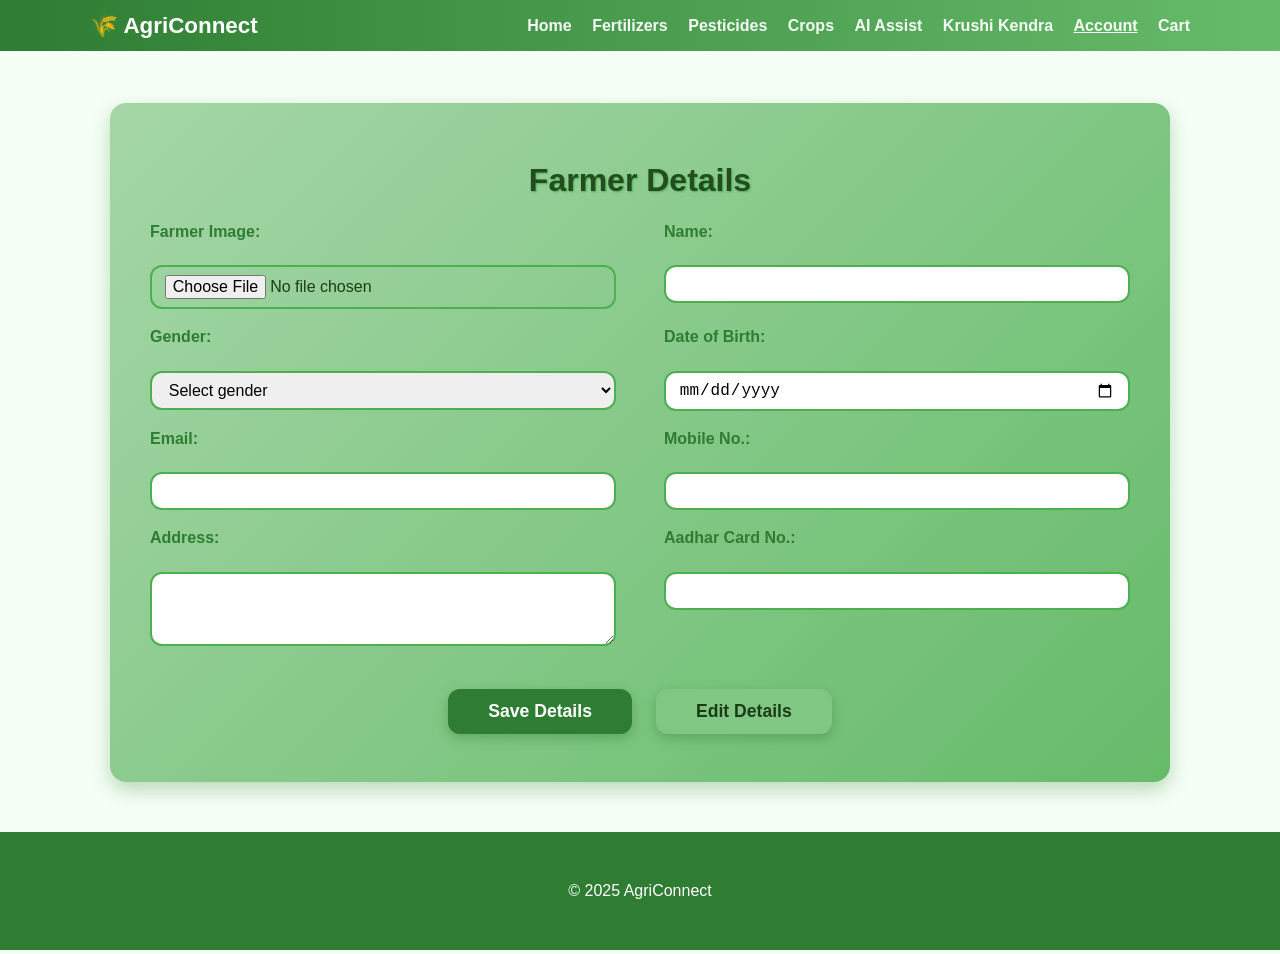
<file: account.html>
<!DOCTYPE html>
<html lang="en">

<head>
    <meta charset="UTF-8" />
    <meta name="viewport" content="width=device-width, initial-scale=1.0" />
    <title>AgriConnect — Account</title>
    <link rel="stylesheet" href="style.css" />
    <script src="script.js" defer></script>
</head>

<body>

    <header class="site-header">
        <div class="container header-inner">
            <h1 class="logo">🌾 AgriConnect</h1>
            <nav class="main-nav">
                <a href="index.html">Home</a>
                <a href="fertilizers.html">Fertilizers</a>
                <a href="pesticides.html">Pesticides</a>
                <a href="crops.html">Crops</a>
                <a href="disease.html">AI Assist</a>
                <a href="krushikendra.html">Krushi Kendra</a>
                <a href="account.html">Account</a>
                <a href="cart.html">Cart</a>
            </nav>
        </div>
    </header>

    <main class="container">

        <section class="farmer-details-section" style="margin-top: 2rem;">
            <h2>Farmer Details</h2>
            <form id="farmer-details-form" enctype="multipart/form-data">
                <div class="form-group">
                    <label for="farmerImage">Farmer Image:</label><br />
                    <input type="file" id="farmerImage" name="farmerImage" accept="image/*" />
                </div>
                <div class="form-group">
                    <label for="name">Name:</label><br />
                    <input type="text" id="name" name="name" />
                </div>
                <div class="form-group">
                    <label for="gender">Gender:</label><br />
                    <select id="gender" name="gender">
                        <option value="">Select gender</option>
                        <option value="Male">Male</option>
                        <option value="Female">Female</option>
                    </select>
                </div>
                <div class="form-group">
                    <label for="dob">Date of Birth:</label><br />
                    <input type="date" id="dob" name="dob" />
                </div>
                <div class="form-group">
                    <label for="email">Email:</label><br />
                    <input type="email" id="email" name="email" />
                </div>
                <div class="form-group">
                    <label for="mobile">Mobile No.:</label><br />
                    <input type="tel" id="mobile" name="mobile" pattern="[0-9]{10}" />
                </div>
                <div class="form-group">
                    <label for="address">Address:</label><br />
                    <textarea id="address" name="address" rows="3"></textarea>
                </div>
                <div class="form-group">
                    <label for="aadharCardNo">Aadhar Card No.:</label><br />
                    <input type="text" id="aadharCardNo" name="aadharCardNo" />
                </div>
                <div class="button-group">
                    <button type="submit" class="btn-save">Save Details</button>
                    <button type="button" class="btn-edit" id="edit-btn">Edit Details</button>
                </div>
            </form>
            <div id="farmer-details-display" style="margin-top: 1rem;">
                <!-- Display saved farmer details here -->
            </div>
        </section>
    </main>

    <footer class="site-footer">
        <div class="container">
            <p>© 2025 AgriConnect</p>
        </div>
    </footer>

</body>

</html>
</file>
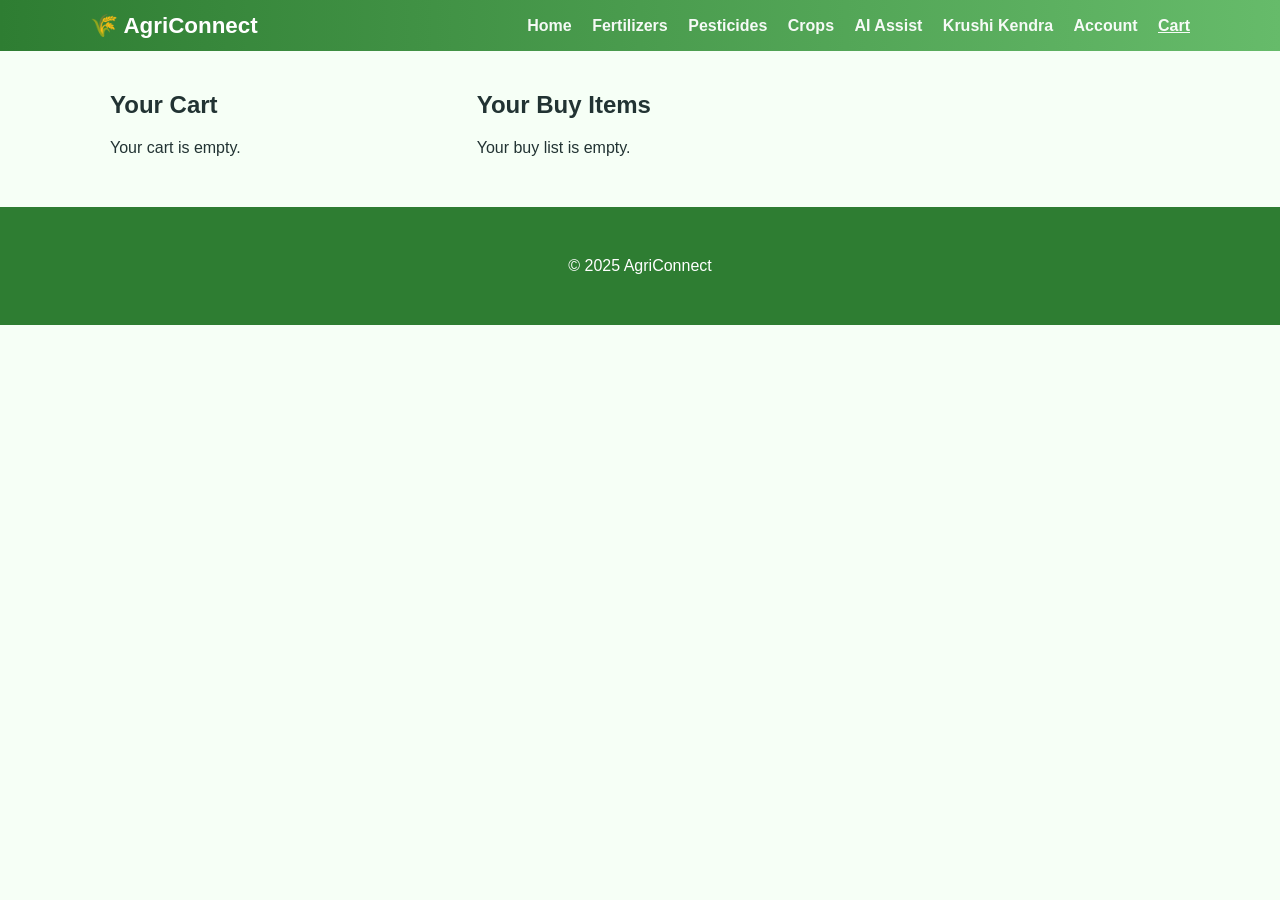
<file: cart.html>
<!DOCTYPE html>
<html lang="en">

<head>
    <meta charset="UTF-8" />
    <meta name="viewport" content="width=device-width, initial-scale=1" />
    <title>AgriConnect — Cart</title>
    <link rel="stylesheet" href="style.css" />
    <script src="script.js" defer></script>
</head>

<body>

    <header class="site-header">
        <div class="container header-inner">
            <h1 class="logo">🌾 AgriConnect</h1>
            <nav class="main-nav">
                <a href="index.html">Home</a>
                <a href="fertilizers.html">Fertilizers</a>
                <a href="pesticides.html">Pesticides</a>
                <a href="crops.html">Crops</a>
                <a href="disease.html">AI Assist</a>
                <a href="krushikendra.html">Krushi Kendra</a>
                <a href="account.html">Account</a>
                <a href="cart.html">Cart</a>
            </nav>
        </div>
    </header>

    <main class="container">
        <div style="display: flex; gap: 20px;">
            <aside style="flex: 1;">
                <h2>Your Cart</h2>
                <div id="cart-items">
                    <!-- Cart products will be dynamically rendered here -->
                </div>
            </aside>
            <section style="flex: 2;">
                <h2>Your Buy Items</h2>
                <div id="buy-items">
                    <!-- Buy products will be dynamically rendered here -->
                </div>
            </section>
        </div>
    </main>

    <footer class="site-footer">
        <div class="container">
            <p>© 2025 AgriConnect </p>
        </div>
    </footer>

</body>

</html>
</file>
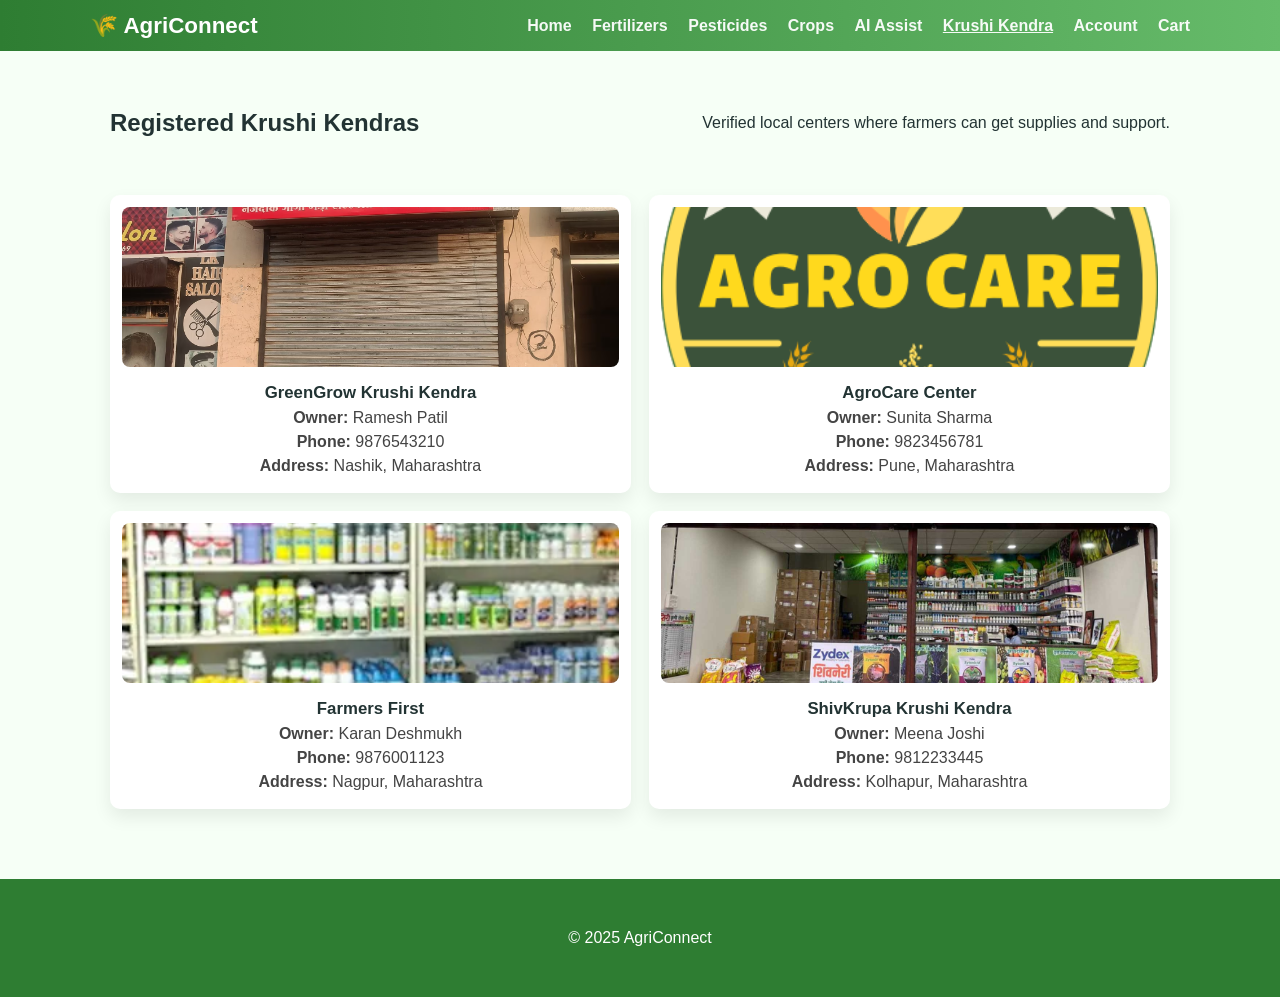
<file: krushikendra.html>
<!DOCTYPE html>
<html lang="en">

<head>
    <meta charset="utf-8" />
    <meta name="viewport" content="width=device-width,initial-scale=1" />
    <title>AgriConnect — Krushi Kendra</title>
    <link rel="stylesheet" href="style.css" />
    <script src="script.js" defer></script>
</head>

<body>
    <header class="site-header">
        <div class="container header-inner">
            <h1 class="logo">🌾 AgriConnect</h1>
            <nav class="main-nav">
                <a href="index.html">Home</a>
                <a href="fertilizers.html">Fertilizers</a>
                <a href="pesticides.html">Pesticides</a>
                <a href="crops.html">Crops</a>
                <a href="disease.html">AI Assist</a>
                <a href="krushikendra.html" class="active">Krushi Kendra</a>
                <a href="account.html">Account</a>
                <a href="cart.html">Cart</a>
            </nav>
        </div>
    </header>

    <main class="container">
        <section class="page-head">
            <h2>Registered Krushi Kendras</h2>
            <p>Verified local centers where farmers can get supplies and support.</p>
        </section>

        <section class="grid grid-2">
            <article class="card kendra">
                <img src="images\greengrow.avif" alt="GreenGrow">
                <h3>GreenGrow Krushi Kendra</h3>
                <p><strong>Owner:</strong> Ramesh Patil</p>
                <p><strong>Phone:</strong> 9876543210</p>
                <p><strong>Address:</strong> Nashik, Maharashtra</p>
            </article>

            <article class="card kendra">
                <img src="images\agrocare.png" alt="AgroCare">
                <h3>AgroCare Center</h3>
                <p><strong>Owner:</strong> Sunita Sharma</p>
                <p><strong>Phone:</strong> 9823456781</p>
                <p><strong>Address:</strong> Pune, Maharashtra</p>
            </article>

            <article class="card kendra">
                <img src="images\farmerfirst.webp" alt="Farmers First">
                <h3>Farmers First</h3>
                <p><strong>Owner:</strong> Karan Deshmukh</p>
                <p><strong>Phone:</strong> 9876001123</p>
                <p><strong>Address:</strong> Nagpur, Maharashtra</p>
            </article>

            <article class="card kendra">
                <img src="images\shivkrupa.jpg" alt="ShivKrupa">
                <h3>ShivKrupa Krushi Kendra</h3>
                <p><strong>Owner:</strong> Meena Joshi</p>
                <p><strong>Phone:</strong> 9812233445</p>
                <p><strong>Address:</strong> Kolhapur, Maharashtra</p>
            </article>
        </section>
    </main>

    <footer class="site-footer">
        <div class="container">
            <p>© 2025 AgriConnect</p>
        </div>
    </footer>
</body>

</html>
</file>
<file: style.css>
/* Reset & base */
* {
    box-sizing: border-box;
}

body {
    margin: 0;
    font-family: Arial, Helvetica, sans-serif;
    background: #f6fff6;
    color: #233;
}

.container {
    max-width: 1100px;
    margin: 0 auto;
    padding: 20px;
}

/* Header / Nav */
.site-header {
    background: linear-gradient(90deg, #2e7d32, #66bb6a);
    color: #fff;
}

.header-inner {
    display: flex;
    align-items: center;
    justify-content: space-between;
    gap: 20px;
    padding: 12px 0;
}

.logo {
    margin: 0;
    font-size: 1.4rem;
}

.main-nav a {
    color: white;
    text-decoration: none;
    margin-left: 16px;
    font-weight: 600;
    opacity: 0.95;
}

.main-nav a.active {
    text-decoration: underline;
}

.main-nav a:hover {
    opacity: 1;
}

/* Hero */
.hero {
    display: flex;
    gap: 30px;
    align-items: center;
    padding: 40px 0;
}

.hero-left {
    flex: 1;
}

.hero-right {
    flex: 1;
    text-align: right;
}

.hero-right img {
    width: 90%;
    border-radius: 12px;
    box-shadow: 0 8px 18px rgba(0, 0, 0, 0.12);
}

.lead {
    color: #234;
    margin-top: 8px;
}

/* Buttons */
.btn {
    display: inline-block;
    background: #2e7d32;
    color: #fff;
    padding: 10px 16px;
    border-radius: 8px;
    text-decoration: none;
}

.btn.outline {
    background: transparent;
    border: 2px solid #2e7d32;
    color: #2e7d32;
}

.cta-row .btn+.btn {
    margin-left: 12px;
}

/* Features */
.features {
    display: flex;
    gap: 20px;
    justify-content: space-between;
    padding: 20px 0;
}

.feature {
    flex: 1;
    background: #fff;
    padding: 18px;
    border-radius: 10px;
    box-shadow: 0 6px 12px rgba(0, 0, 0, 0.06);
}

/* Page Head */
.page-head {
    display: flex;
    align-items: center;
    justify-content: space-between;
    gap: 12px;
    padding: 18px 0;
}

.tools {
    display: flex;
    gap: 10px;
    align-items: center;
}

/* Inputs & selects */
input[type="search"],
select {
    padding: 8px 10px;
    border-radius: 8px;
    border: 1px solid #cfd;
}

/* Grid layout helpers */
.grid {
    display: grid;
    gap: 18px;
    margin: 20px 0;
}

.grid-4 {
    grid-template-columns: repeat(4, 1fr);
}

.grid-3 {
    grid-template-columns: repeat(3, 1fr);
}

.grid-2 {
    grid-template-columns: repeat(2, 1fr);
}

/* Cards */
.card {
    background: #fff;
    border-radius: 10px;
    padding: 12px;
    box-shadow: 0 8px 18px rgba(0, 0, 0, 0.08);
    text-align: center;
    transition: transform .18s ease, background .18s;
}

.card img {
    width: 100%;
    height: 160px;
    object-fit: cover;
    border-radius: 8px;
}

.card h3 {
    margin: 12px 0 6px;
    font-size: 1.05rem;
}

.card p {
    margin: 6px 0;
    color: #444;
}

.card:hover {
    transform: translateY(-6px);
}

/* Price & actions */
.price {
    color: #2e7d32;
    font-weight: 700;
    margin-top: 8px;
}

.card-actions {
    margin-top: 10px;
}

.card-actions button {
    background: #ffd54f;
    border: none;
    padding: 8px 12px;
    border-radius: 8px;
    cursor: pointer;
    font-weight: 700;
}

/* Modal */
.modal {
    position: fixed;
    inset: 0;
    display: none;
    align-items: center;
    justify-content: center;
    background: rgba(0, 0, 0, 0.5);
    z-index: 50;
    padding: 20px;
}

.modal[aria-hidden="false"] {
    display: flex;
}

.modal-content {
    background: #fff;
    width: min(900px, 96%);
    border-radius: 12px;
    display: flex;
    gap: 18px;
    padding: 18px;
    align-items: flex-start;
    position: relative;
}

.modal-content img {
    width: 40%;
    border-radius: 8px;
    object-fit: cover;
}

.modal-body {
    flex: 1;
    text-align: left;
}

.modal-close {
    background: transparent;
    border: none;
    font-size: 20px;
    position: absolute;
    right: 30px;
    top: 20px;
    cursor: pointer;
    color: #333;
}

.modal-actions {
    display: flex;
    gap: 10px;
    justify-content: center;
    margin-top: 20px;
}

.btn-buy {
    background: #2e7d32;
    color: #fff;
    border: none;
    padding: 10px 16px;
    border-radius: 8px;
    cursor: pointer;
    font-weight: 600;
}

.btn-buy:hover {
    background: #1b5e20;
}

.btn-add-cart {
    background: #ff9800;
    color: #fff;
    border: none;
    padding: 10px 16px;
    border-radius: 8px;
    cursor: pointer;
    font-weight: 600;
}

.btn-add-cart:hover {
    background: #e68900;
}

/* New colorful login popup style */
.colorful-login-popup {
    position: fixed;
    top: 50%;
    left: 50%;
    transform: translate(-50%, -50%);
    background: linear-gradient(135deg, #66bb6a, #a5d6a7);
    padding: 2.5rem;
    border-radius: 20px;
    box-shadow: 0 8px 25px rgba(0, 0, 0, 0.3);
    z-index: 10000;
    width: 320px;
    color: #1b5e20;
    font-family: 'Segoe UI', Tahoma, Geneva, Verdana, sans-serif;
    box-sizing: border-box;
}

.colorful-login-popup h2 {
    margin-top: 0;
    margin-bottom: 1rem;
    font-weight: 700;
    font-size: 1.8rem;
    text-align: center;
    text-shadow: 1px 1px 2px #388e3c;
}

.colorful-login-popup form {
    display: flex;
    flex-direction: column;
    gap: 0.8rem;
}

.colorful-login-popup label {
    font-weight: 600;
}

.colorful-login-popup input[type="text"] {
    padding: 0.5rem;
    border-radius: 12px;
    border: 2px solid #2e7d32;
    outline: none;
    font-size: 1rem;
    transition: border-color 0.3s ease;
}

.colorful-login-popup input[type="text"]:focus {
    border-color: #81c784;
    box-shadow: 0 0 6px #81c784;
}

.colorful-login-popup button[type="submit"] {
    background-color: #2e7d32;
    color: white;
    padding: 0.75rem;
    border: none;
    border-radius: 12px;
    font-size: 1.1rem;
    font-weight: 700;
    cursor: pointer;
    margin-top: 1rem;
    transition: background-color 0.3s ease;
}

.colorful-login-popup button[type="submit"]:hover {
    background-color: #1b5e20;
}

/* Close button style for popup */
.popup-close-btn {
    display: block;
    width: 100%;
    background-color: #a5d6a7;
    color: #1b5e20;
    border: none;
    padding: 0.7rem;
    border-radius: 12px;
    font-weight: 600;
    cursor: pointer;
    margin-top: 1rem;
    transition: background-color 0.3s ease;
    box-shadow: 0 3px 8px rgba(0, 0, 0, 0.2);
    text-align: center;
}

.popup-close-btn:hover {
    background-color: #81c784;
}


/* Footer */
.site-footer {
    background: #2e7d32;
    color: #fff;
    padding: 14px 0;
    margin-top: 30px;
    text-align: center;
}

/* Responsive */
@media (max-width: 1000px) {
    .grid-4 {
        grid-template-columns: repeat(3, 1fr);
    }

    .hero-right img {
        width: 100%;
    }
}

@media (max-width: 760px) {

    .grid-4,
    .grid-3 {
        grid-template-columns: repeat(2, 1fr);
    }

    .grid-2 {
        grid-template-columns: 1fr;
    }

    .hero {
        flex-direction: column;
        text-align: center;
    }

    .hero-right {
        order: -1;
    }

    .header-inner {
        flex-direction: column;
        gap: 12px;
    }

    .modal-content {
        flex-direction: column;
    }

    .modal-content img {
        width: 100%;
    }
}

@media (max-width:420px) {

    .grid-4,
    .grid-3 {
        grid-template-columns: 1fr;
    }
}

.farmer-details-section {
    background: linear-gradient(135deg, #a5d6a7, #66bb6a);
    padding: 2rem 2.5rem;
    border-radius: 16px;
    box-shadow: 0 8px 20px rgba(46, 125, 50, 0.3);
    color: #1b3c17;
    margin-top: 2rem;
}

.farmer-details-section h2 {
    font-size: 2rem;
    font-weight: 700;
    color: #234d20;
    margin-bottom: 1.5rem;
    text-align: center;
    text-shadow: 1px 1px 2px #4caf50;
}

.farmer-details-section form {
    display: grid;
    grid-template-columns: 1fr 1fr;
    gap: 1.2rem 3rem;
}

.farmer-details-section .form-group {
    display: flex;
    flex-direction: column;
}

.farmer-details-section label {
    font-weight: 600;
    margin-bottom: 0.4rem;
    color: #2e7d32;
}

.farmer-details-section input[type="text"],
.farmer-details-section input[type="email"],
.farmer-details-section input[type="tel"],
.farmer-details-section input[type="date"],
.farmer-details-section select,
.farmer-details-section textarea,
.farmer-details-section input[type="file"] {
    padding: 0.5rem 0.8rem;
    font-size: 1rem;
    border: 2px solid #4caf50;
    border-radius: 12px;
    outline: none;
    transition: border-color 0.3s ease, box-shadow 0.3s ease;
}

.farmer-details-section input[type="text"]:focus,
.farmer-details-section input[type="email"]:focus,
.farmer-details-section input[type="tel"]:focus,
.farmer-details-section input[type="date"]:focus,
.farmer-details-section select:focus,
.farmer-details-section textarea:focus,
.farmer-details-section input[type="file"]:focus {
    border-color: #81c784;
    box-shadow: 0 0 8px #81c784;
}

.farmer-details-section textarea {
    resize: vertical;
    min-height: 4.5rem;
}

.farmer-details-section .button-group {
    grid-column: 1 / -1;
    display: flex;
    justify-content: center;
    gap: 1.5rem;
    margin-top: 1.5rem;
}

.btn-save,
.btn-edit {
    cursor: pointer;
    padding: 0.75rem 2.5rem;
    border: none;
    border-radius: 12px;
    font-size: 1.1rem;
    font-weight: 700;
    transition: background-color 0.3s ease;
    color: white;
    box-shadow: 0 4px 12px rgba(46, 125, 50, 0.4);
}

.btn-save {
    background-color: #2e7d32;
}

.btn-save:hover {
    background-color: #1b5e20;
}

.btn-edit {
    background-color: #81c784;
    color: #1b3c17;
}

.btn-edit:hover {
    background-color: #519657;
    color: white;
}

/* Farmer details display styles */
#farmer-details-display {
    margin-top: 2rem;
    display: flex;
    gap: 2rem;
    flex-wrap: wrap;
    justify-content: center;
    align-items: flex-start;
}

/* Container for the farmer image */
.farmer-image-container {
    flex: 0 0 180px;
    max-width: 180px;
    height: 220px;
    border-radius: 12px;
    overflow: hidden;
    box-shadow: 0 8px 16px rgba(46, 125, 50, 0.3);
    border: 3px solid #4caf50;
}

.farmer-image-container img {
    width: 100%;
    height: 100%;
    object-fit: cover;
    display: block;
}



/* Responsive for smaller screens */
@media (max-width: 720px) {
    .farmer-details-section form {
        grid-template-columns: 1fr;
    }

    #farmer-details-display {
        flex-direction: column;
        align-items: center;
    }

    .farmer-details-container {
        grid-template-columns: 1fr;
        width: 100%;
    }
}




/* Subsidy Estimator Styles */
.subsidy-estimator {
    background: #e8f4e8;
    padding: 20px 30px;
    border-radius: 12px;
    margin: 20px auto;
    max-width: 600px;
    box-shadow: 0 8px 24px rgba(114, 145, 67, 0.15);
}

.subsidy-estimator h2 {
    color: #2e7d32;
    font-weight: 700;
    margin-bottom: 12px;
    text-align: center;
}

.subsidy-estimator form {
    display: flex;
    flex-wrap: wrap;
    gap: 12px 20px;
    justify-content: center;
    align-items: center;
}

.subsidy-estimator label {
    flex: 0 0 100%;
    font-weight: 600;
    color: #386b22;
}

.subsidy-estimator select,
.subsidy-estimator button {
    flex: 1 1 140px;
    padding: 10px 14px;
    border: 1px solid #9ccc6d;
    border-radius: 8px;
    font-size: 1rem;
    cursor: pointer;
    transition: border-color 0.3s ease;
}

.subsidy-estimator select:focus,
.subsidy-estimator button:hover {
    border-color: #519657;
    outline: none;
}

.subsidy-estimator button {
    background-color: #2e7d32;
    color: white;
    border: none;
}

#subsidy-result {
    margin-top: 16px;
    font-weight: 600;
    text-align: center;
    color: #315a11;
    min-height: 2rem;
}

/* Additional info containers for AI advice, subsidy, Krushi Kendra */
.additional-info-container {
    display: grid;
    grid-template-columns: repeat(3, 1fr);
    gap: 20px;
    margin-top: 20px;
}

.info-box {
    width: 100%;
    padding: 15px;
    border: 1px solid #ddd;
    border-radius: 8px;
    background-color: #f9f9f9;
    box-shadow: 0 2px 4px rgba(0, 0, 0, 0.1);
}

.info-box h3 {
    margin-top: 0;
    color: #2e7d32;
}
</file>
